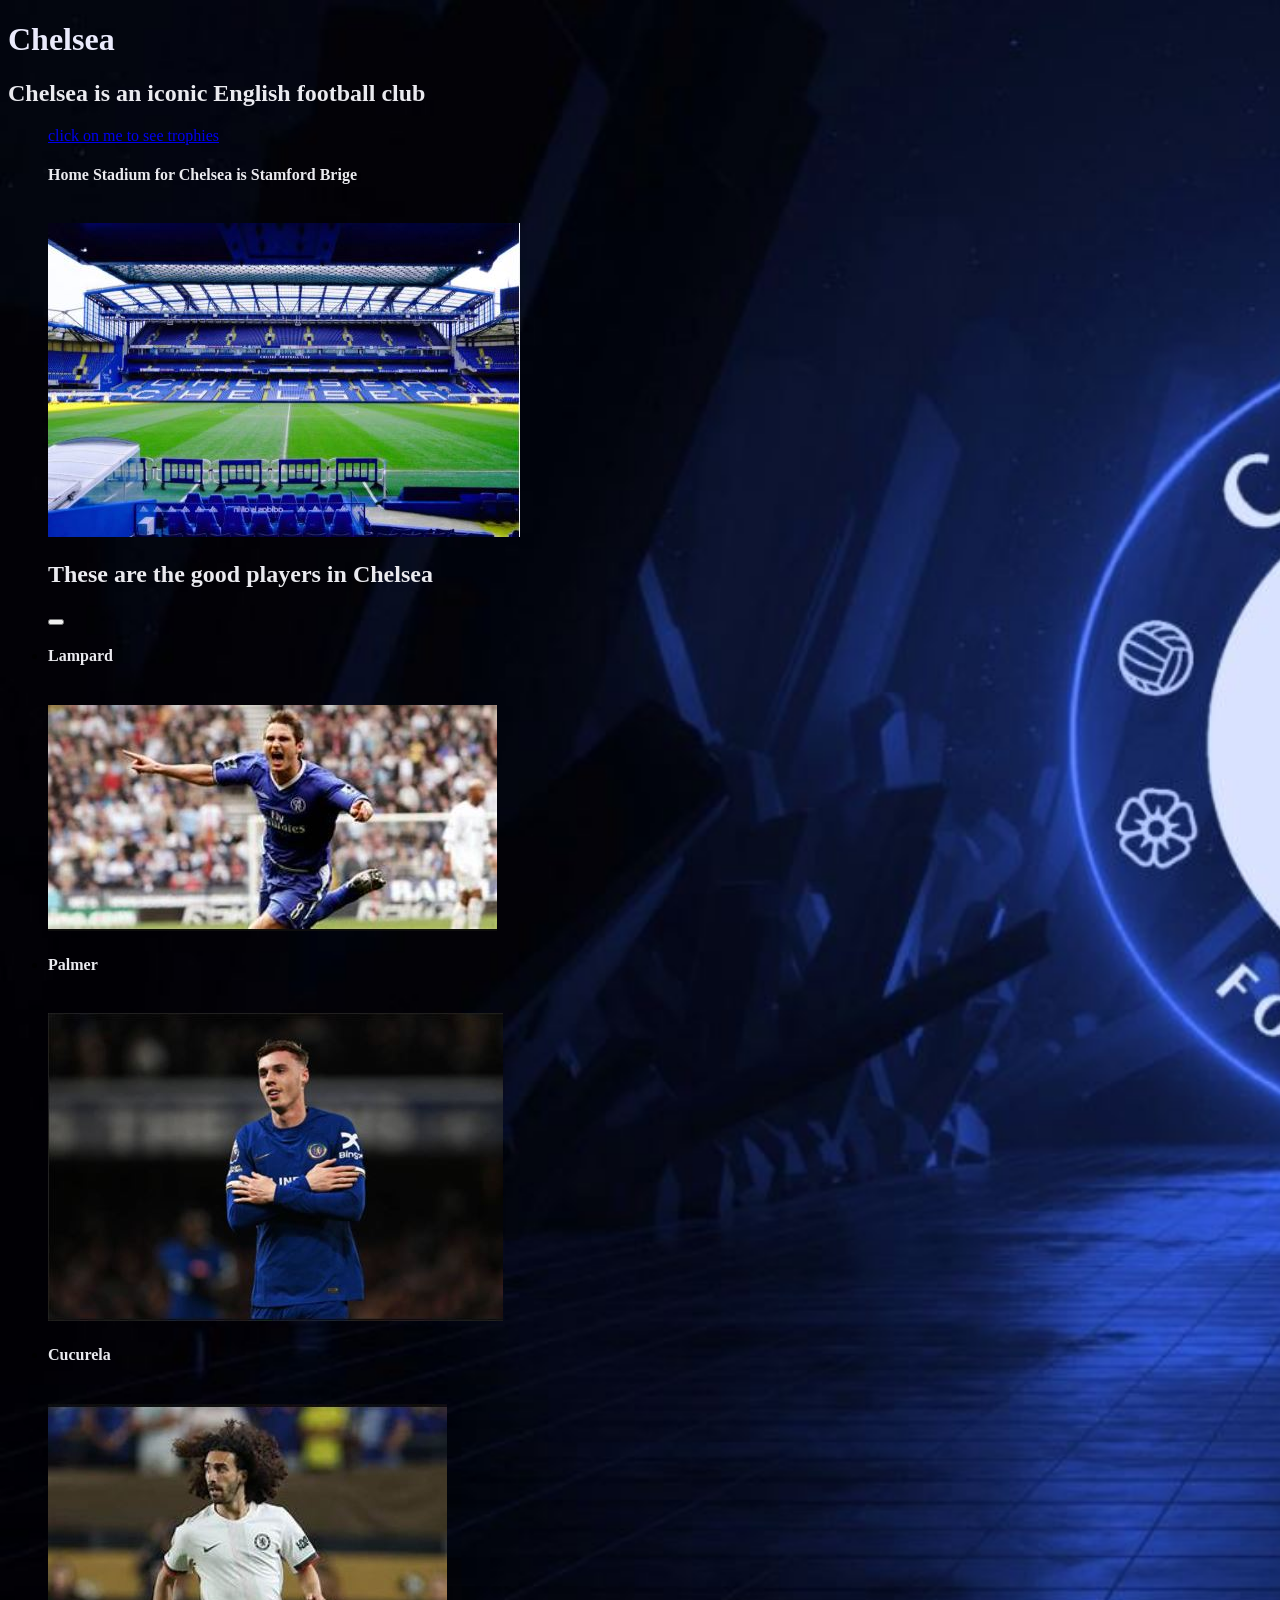
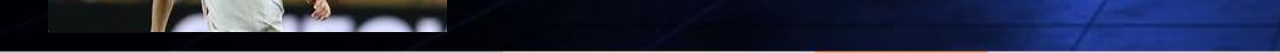
<file: index.html>
<!DOCTYPE html>
<html>
<head>  
    <title>Chelsea</title>
    <link rel="stylesheet" href="style.css">
</head>

<body>
    <h1>Chelsea</h1>
    
        <h2><b>Chelsea is an iconic English football club</b></h2>
<ul>
    <a href="trophies.html">click on me to see trophies</a>
    <h4>Home Stadium for Chelsea is Stamford Brige </h4>
        <br>
        <img src="Stadion picureJPG.JPG"
                 alt="Picture  of Chelsea">
    
               <h2><b>These are the good players in Chelsea</b></h2>

               <div id="ColorFliper"">
            <button onclick="ChangeColor()"></button>
            </div>
    <li>
        <h4>Lampard</h4><br>
     <img src="player.JPG"
                 alt="Picture of Lampard">    
    </li>

    <li>
        <h4>Palmer</h4><br>
         <img src="player1.JPG"
                 alt="Picture of Palmer">
                
    </li>

    <li><h4>Cucurela</h4><br>
         <img src="player2.JPG" 
                 alt="Picture of Cucurela">
                </li>
</ul>
<script src="Main.js"></script>
</body>
</html>
</file>
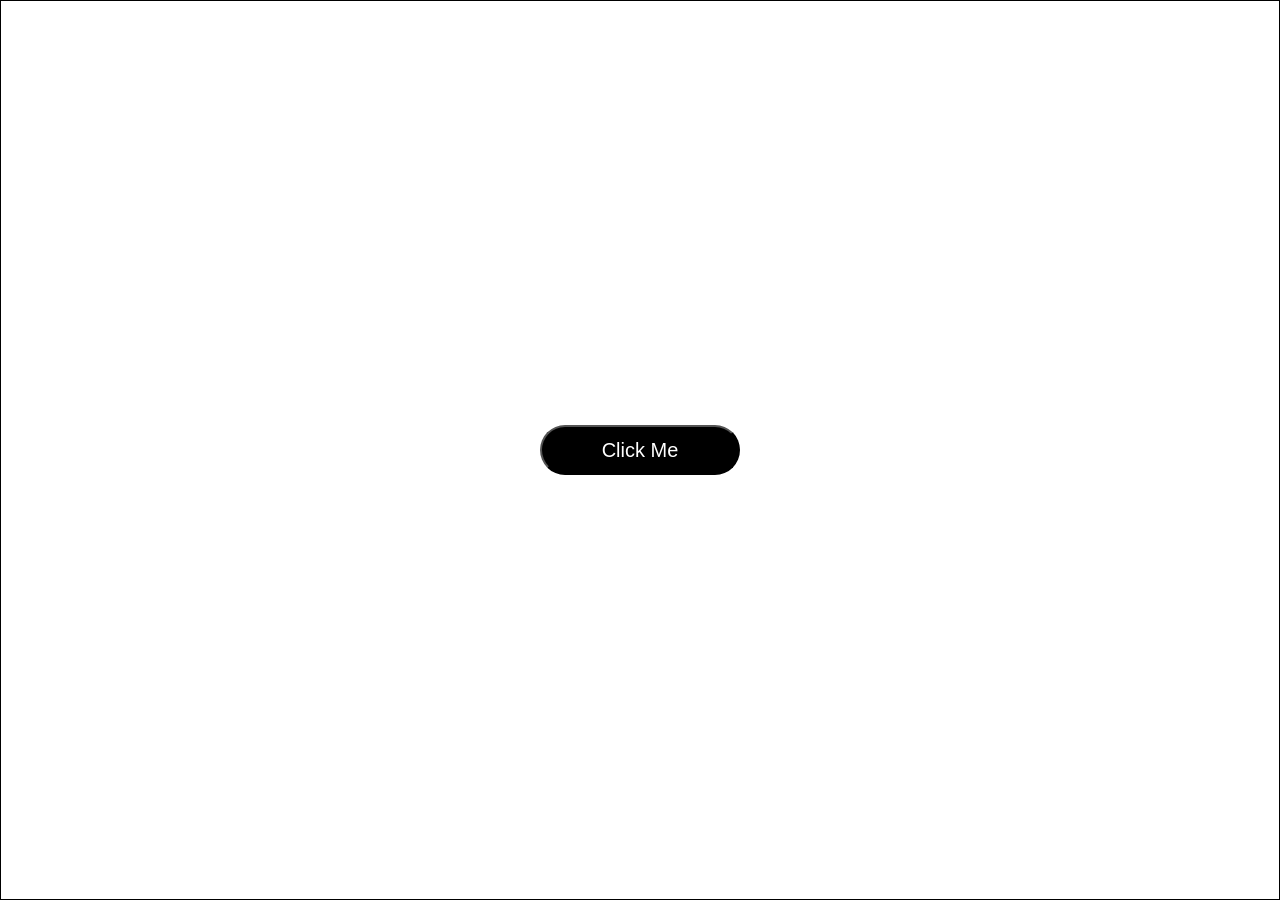
<file: faris_project/index.html>
<!DOCTYPE html>
<html lang="en">
<head>
    <meta charset="UTF-8">
    <meta name="viewport" content="width=device-width, initial-scale=1.0">
    <title>Color Flipper</title>

    <!-- Link CSS -->
    <link rel="stylesheet" href="style.css">

    <!-- Link JS -->
    <script src="main.js"></script>
</head>

<body>

    <div id="colorFlipper">
        <button onclick="changeColor()">
            Click Me
        </button>
    </div>

</body>
</html>
</file>
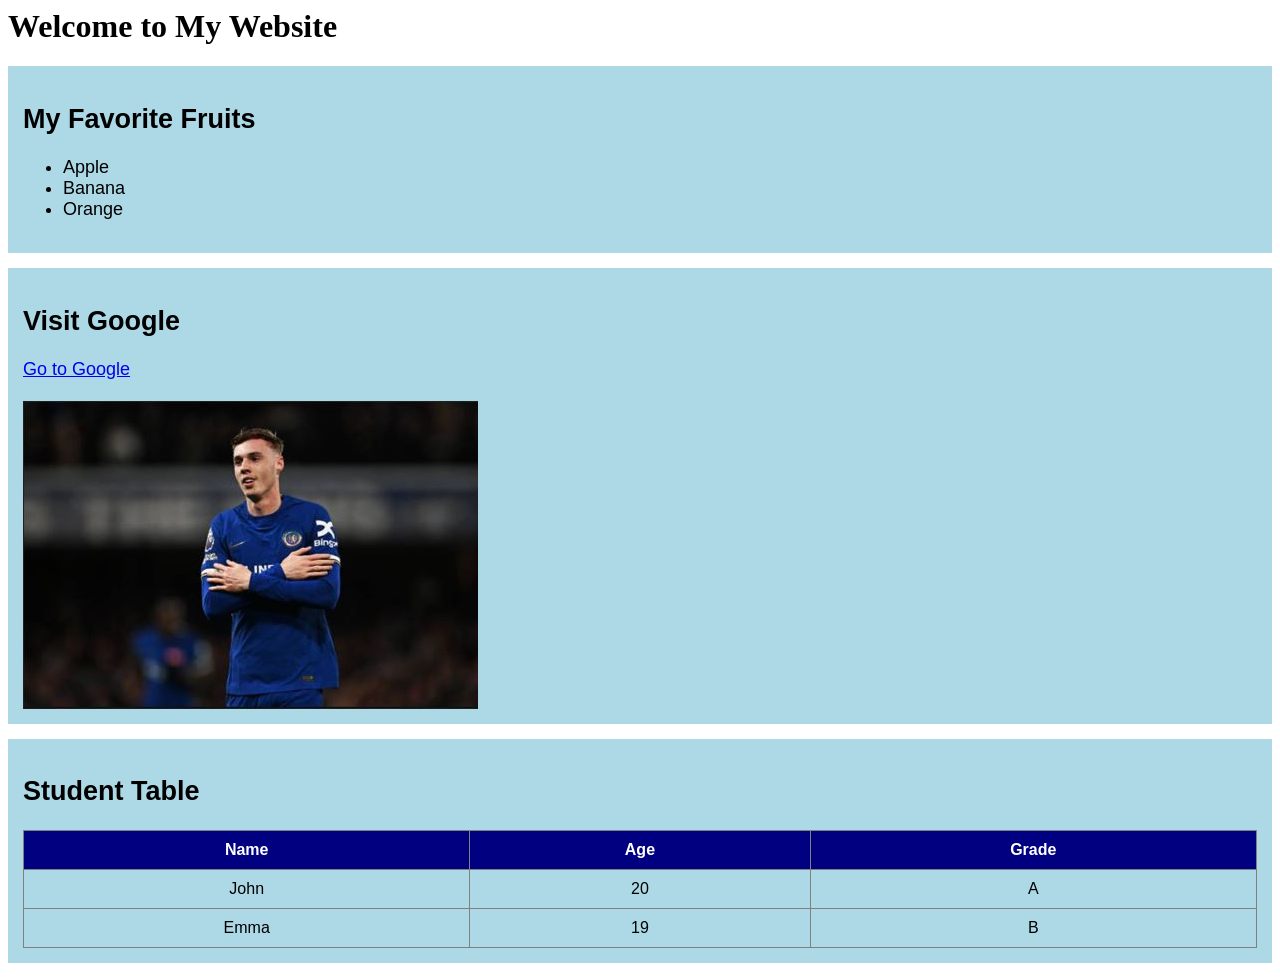
<file: index2.html>
<html>
    <head>
<Title>
    My page
</Title>


    </head>
    
<body>
   <link rel="stylesheet" href="index.css">
    <h1>Welcome to My Website</h1>

    <div class="section">
        <h2>My Favorite Fruits</h2>
        <ul>
            <li>Apple</li>
            <li>Banana</li>
            <li>Orange</li>
        </ul>
    </div>

    <div class="section">
        <h2>Visit Google</h2>
        <a href="https://www.google.com" target="_blank">Go to Google</a>
        <br><br>
        <img src="player1.JPG" alt="Picture">
    </div>

    <div class="section">
        <h2>Student Table</h2>
        <table id="studentTable" border="1">
            <tr>
                <th>Name</th>
                <th>Age</th>
                <th>Grade</th>
            </tr>
            <tr>
                <td>John</td>
                <td>20</td>
                <td>A</td>
            </tr>
            <tr>
                <td>Emma</td>
                <td>19</td>
                <td>B</td>
            </tr>
        </table>
    </div>
        </body>
</html>
</file>
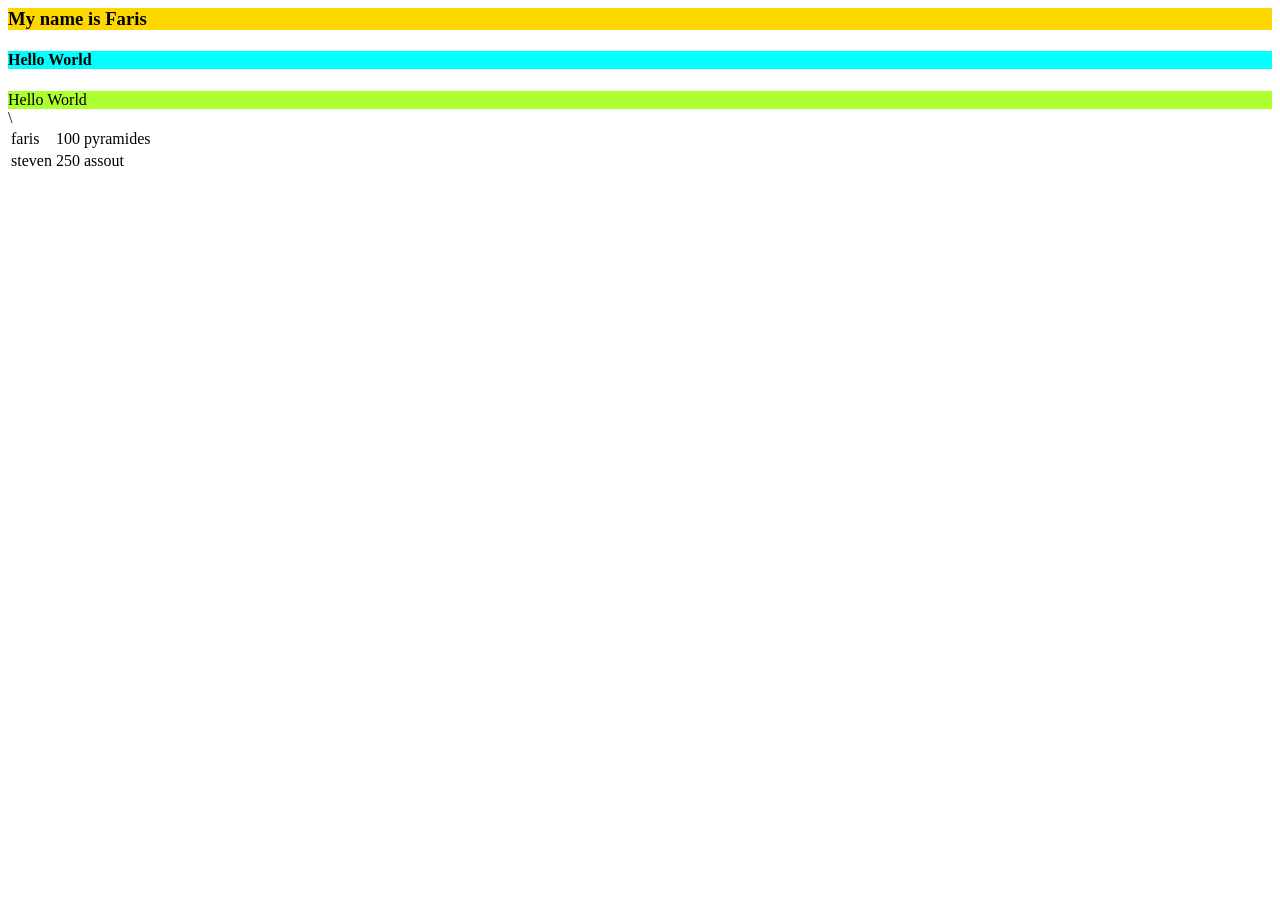
<file: lesson4.html>
<html>
    <head>
        <title>My page</title>
        <link rel="stylesheet" href="faris.css">

    </head>
    <body>
        <div id="first">
            
            <h3>My name is Faris</h3>
        </div >
        <div id="second"><h4>Hello World</h4></div >
            <div id="threed">Hello World</div>\
            <table>
                <tr><td>faris</td><td>100</td><td>pyramides</td>
                </tr>
                <tr>
                    <td>steven</td><td>250</td><td>assout</td>
                </tr>
            </table>
    </body>
</html>
</file>
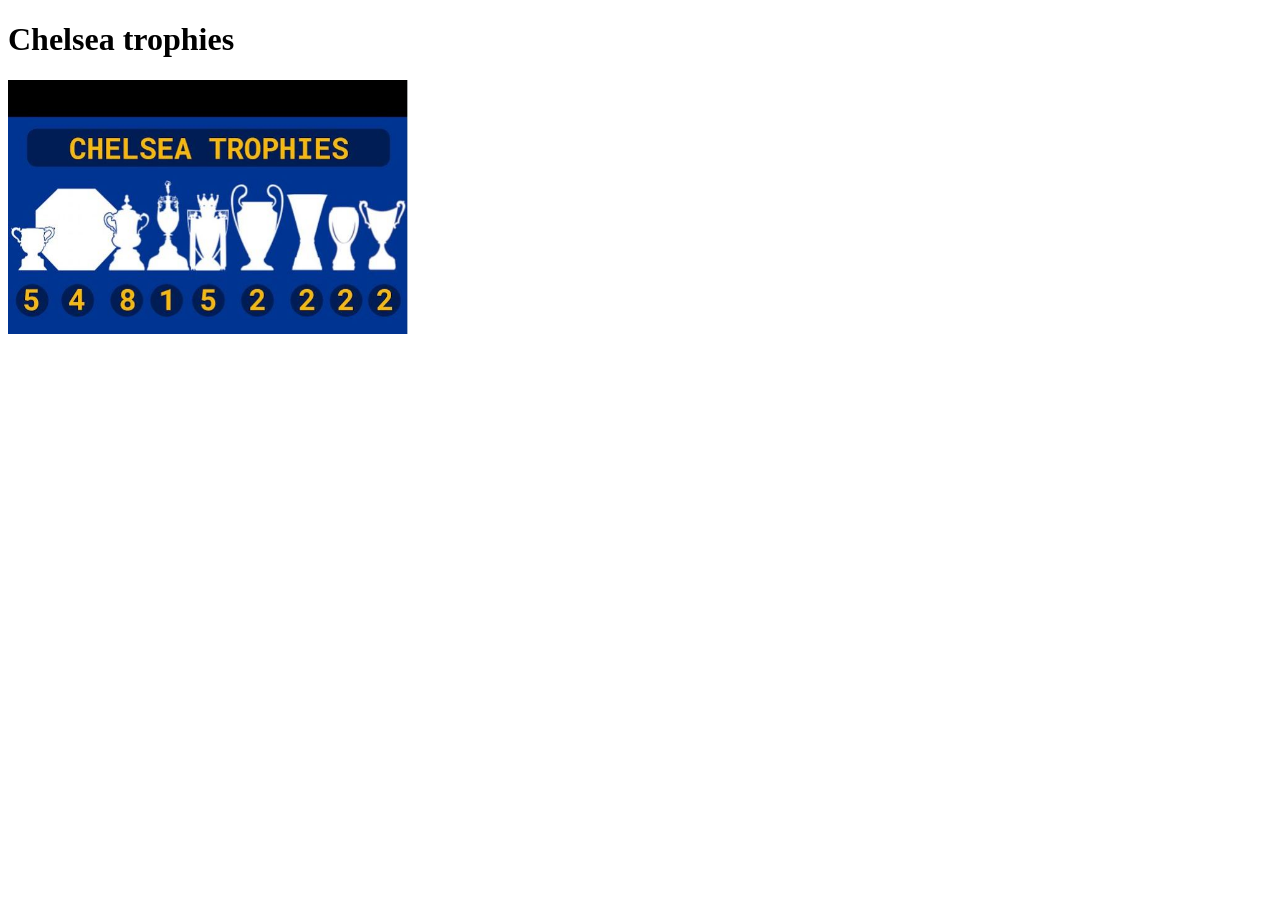
<file: trophies.html>
<!DOCTYPE html>
<html>
<head>
    <title>Trophies</title>
</head>
<body>

    <h1>Chelsea trophies</h1>

    <!-- Image -->
    <img src="trophies.jpg" alt="Description of image" width="400">

</body>
</html>
</file>
<file: style.css>
/* Element selector */
body {
    background-image: url('background.JPG')  ;
    
    background-size: cover;
    /*background-repeat: repeat;
    font-size: 18px;*/ 
}

/* Header styling */
h1 {
    color: rgb(234, 234, 252);
}
h2 {
    color: rgb(234, 234, 239);
}
h4 {
    color: rgb(234, 234, 239);
}

/* Table styling  */
table {
    background-color: rgb(144, 56, 56);
    width: 50%;
}

/* Image styling 
img {
    width: 350px;
    height: auto;
}*/
</file>
<file: faris_project/style.css>
/* Select all elements */
*{
    box-sizing: border-box;
    margin: 0px;
    padding: 0px;
}

/* Select the div using ID */
#colorFlipper{
    width: 100vw;
    height: 100vh;

    display: flex;

    justify-content: center;
    align-items: center;

    border: 1px solid black;

    background-color: white;
}

/* Select button */
button{
    height: 50px;
    width: 200px;

    background-color: black;
    color: white;

    border-radius: 50px;

    font-size: 20px;
}
</file>
<file: index.css>
/* Style for div using class */
.section {
    background-color: lightblue;
    font-size: 18px;
    font-family: Arial, sans-serif;
    padding: 15px;
    margin: 15px 0;
}

/* Style only the table with id */
#studentTable {
    width: 100%;
    border-collapse: collapse;
}

#studentTable th {
    background-color: navy;
    color: white;
}

#studentTable td, #studentTable th {
    padding: 10px;
    text-align: center;
}
</file>
<file: faris.css>
#first{
background-color: gold;}
#second{
background-color: aqua ;}
#threed{
background-color: greenyellow ;}
</file>
